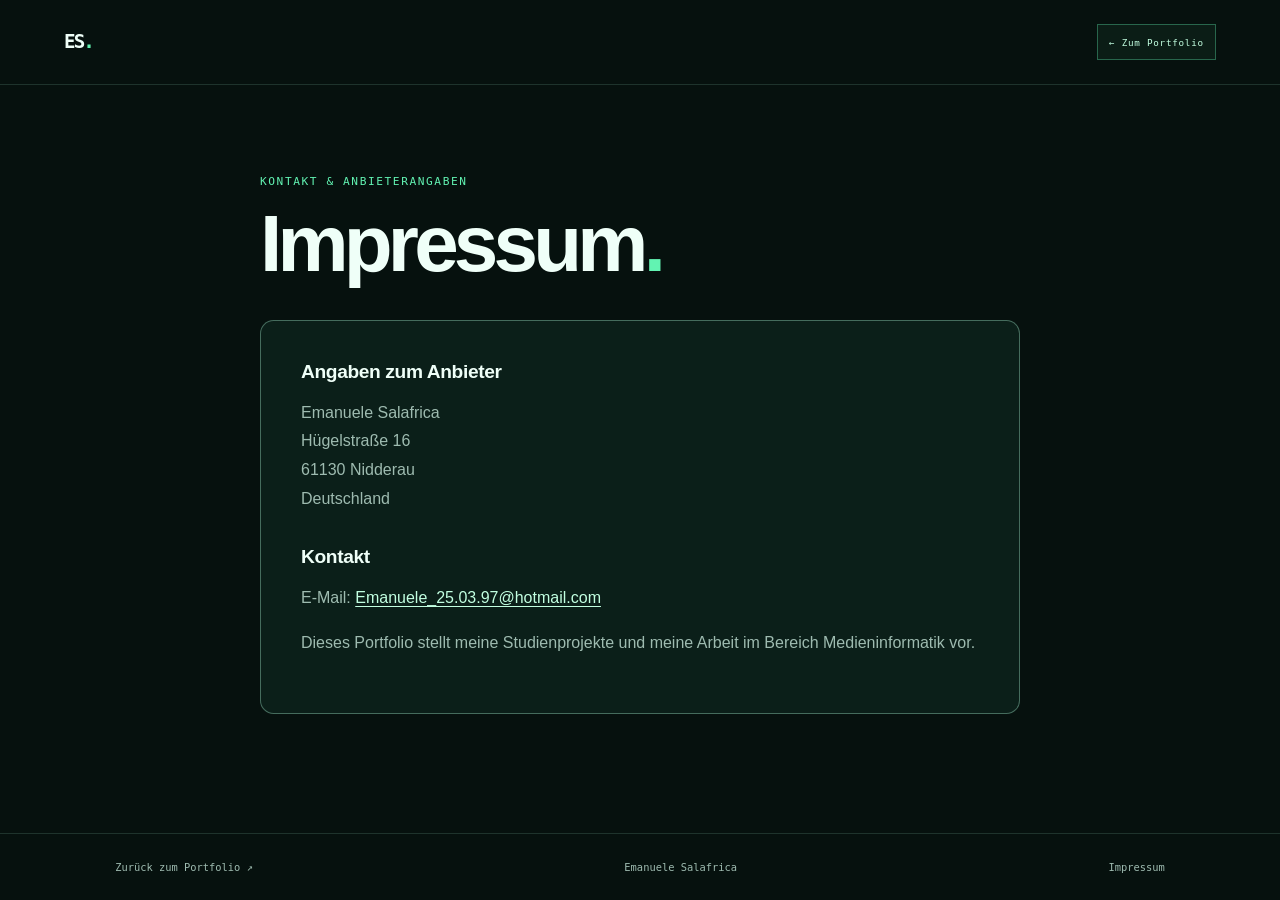
<file: impressum.html>
<!doctype html>
<html lang="de">
  <head>
    <meta charset="UTF-8" />
    <meta name="viewport" content="width=device-width, initial-scale=1.0" />
    <meta name="description" content="Impressum und Kontakt zum Portfolio von Emanuele Salafrica." />
    <meta name="theme-color" content="#06110e" />
    <title>Impressum — Emanuele Salafrica</title>
    <!-- Gemeinsame Gestaltung, ohne Animationsskripte oder externe Schriftanfragen. -->
    <link rel="stylesheet" href="styles.css?v=structured-33" />
    <link rel="stylesheet" href="legal.css" />
  </head>
  <body class="legal-page">
    <a class="skip-link" href="#content">Zum Inhalt springen</a>
    <header class="legal-header">
      <a class="wordmark" href="index.html" aria-label="Zum Portfolio">ES<span>.</span></a>
      <a class="project-icon-link" href="index.html">← Zum Portfolio</a>
    </header>
    <main class="legal-content" id="content">
      <p class="eyebrow">Kontakt &amp; Anbieterangaben</p>
      <h1>Impressum<span>.</span></h1>
      <!-- Öffentliche Anschrift vom Inhaber am 05.11.2026 angegeben.
           Bei einem Umzug hier aktualisieren; keine erfundenen Register-/Steuerdaten. -->
      <section class="legal-card" aria-labelledby="provider-title">
        <h2 id="provider-title">Angaben zum Anbieter</h2>
        <address>
          Emanuele Salafrica<br />
          Hügelstraße 16<br />
          61130 Nidderau<br />
          Deutschland
        </address>
        <h2>Kontakt</h2>
        <p>E-Mail: <a href="mailto:Emanuele_25.03.97@hotmail.com">Emanuele_25.03.97@hotmail.com</a></p>
        <p>Dieses Portfolio stellt meine Studienprojekte und meine Arbeit im Bereich Medieninformatik vor.</p>
      </section>
    </main>
    <footer class="site-footer">
      <a href="index.html">Zurück zum Portfolio ↗</a>
      <p>Emanuele Salafrica</p>
      <a href="impressum.html" aria-current="page">Impressum</a>
    </footer>
  </body>
</html>
</file>
<file: styles.css>
/*
 * PORTFOLIO-STYLES
 * Farben/Schriften: :root. Animationen: @keyframes. Mobil: @media.
 * Die vorhandene Regelreihenfolge bleibt erhalten, damit das Layout gleich bleibt.
 * Spätere Komponentenregeln präzisieren die Basisregeln (CSS-Kaskade).
 * Suchbegriffe und Erklärung aller Bereiche: CODE-UEBERSICHT.md.
 */
/* 01 — Designvariablen: diese Werte wirken auf die gesamte Website. */
:root {
  --ink: #06110e;
  --ink-soft: #0a1915;
  --panel: rgba(14, 38, 31, .72);
  --line: rgba(178, 255, 222, .14);
  --line-strong: rgba(178, 255, 222, .34);
  --text: #effff8;
  --muted: #9ebbb0;
  --mint: #62f3b2;
  --mint-bright: #c2ffe1;
  --accent: #8ae5ff;
  --display: "Manrope", sans-serif;
  --mono: "DM Mono", monospace;
}

*, *::before, *::after {
  box-sizing: border-box;
}

html {
  scroll-behavior: smooth;
  background: var(--ink);
}

body {
  margin: 0;
  color: var(--text);
  background: var(--ink);
  font-family: var(--display);
  overflow-x: hidden;
}

a {
  color: inherit;
  text-decoration: none;
}

.skip-link {
  position: fixed;
  z-index: 100;
  left: 1rem;
  top: -6rem;
  padding: .75rem 1rem;
  background: var(--mint);
  color: var(--ink);
  border-radius: 0 0 .6rem .6rem;
  font-weight: 800;
}

.skip-link:focus {
  top: 0;
}

#constellation {
  position: fixed;
  inset: 0;
  width: 100%;
  height: 100%;
  z-index: 0;
  opacity: .8;
  pointer-events: none;
}

body::before {
  content: "";
  position: fixed;
  inset: 0;
  z-index: -1;
  pointer-events: none;
  background-image: linear-gradient(rgba(145,255,210,.045) 1px, transparent 1px), linear-gradient(90deg, rgba(145,255,210,.045) 1px, transparent 1px);
  background-size: 64px 64px;
  mask-image: linear-gradient(to bottom, black 0%, rgba(0,0,0,.6) 52%, transparent 98%);
}

/* 02 — Kopfzeile und Navigation; .scrolled kommt aus navigation.js. */
.site-header {
  position: fixed;
  z-index: 10;
  top: 0;
  left: 0;
  right: 0;
  height: 76px;
  display: grid;
  grid-template-columns: minmax(0, 1fr) auto minmax(0, 1fr);
  column-gap: 1rem;
  align-items: center;
  padding: 0 clamp(1.2rem, 4vw, 4.5rem);
  border-bottom: 1px solid transparent;
  transition: background .25s, border-color .25s, backdrop-filter .25s;
}

.site-header.scrolled {
  background: rgba(6,17,14,.72);
  border-color: var(--line);
  backdrop-filter: blur(15px);
}

.wordmark {
  justify-self: start;
  font: 700 1.2rem/1 var(--mono);
  letter-spacing: -.1em;
}

.wordmark span, h1 span {
  color: var(--mint);
}

nav {
  display: flex;
  gap: clamp(1rem, 3vw, 3rem);
}

.nav-link, .header-contact {
  color: var(--muted);
  font: 500 .74rem var(--mono);
  text-transform: uppercase;
  letter-spacing: .07em;
  white-space: nowrap;
  transition: color .2s;
}

.nav-link:hover, .nav-link.active, .header-contact:hover {
  color: var(--mint-bright);
}

.header-contact {
  justify-self: end;
}

.header-contact span {
  color: var(--mint);
  font-size: 1rem;
}

.section {
  position: relative;
  z-index: 1;
  padding-left: clamp(1.2rem, 9vw, 10rem);
  padding-right: clamp(1.2rem, 9vw, 10rem);
}

.hero {
  min-height: 100svh;
  display: flex;
  flex-direction: column;
  align-items: center;
  justify-content: center;
  container-type: inline-size;
  text-align: center;
  padding-top: max(7rem, 14svh);
  padding-bottom: 5.5rem;
}

.hero-glow {
  position: absolute;
  width: min(62vw, 850px);
  aspect-ratio: 1;
  border-radius: 50%;
  background: radial-gradient(circle, rgba(71,244,174,.18), rgba(34,95,77,.09) 33%, transparent 67%);
  filter: blur(8px);
  animation: breathe 7s ease-in-out infinite;
}

.availability {
  position: relative;
  display: inline-flex;
  flex-wrap: wrap;
  align-items: center;
  justify-content: center;
  max-width: 100%;
  gap: .35rem .55rem;
  margin-bottom: 1.35rem;
  padding: .45rem .7rem;
  color: #d7fff0;
  background: rgba(8,35,27,.54);
  border: 1px solid rgba(98,243,178,.24);
  border-radius: 999px;
  font: 500 .67rem var(--mono);
  letter-spacing: .04em;
  text-transform: uppercase;
}

.availability span {
  width: .48rem;
  height: .48rem;
  border-radius: 50%;
  background: var(--mint);
  box-shadow: 0 0 14px var(--mint);
  animation: pulse 1.8s infinite;
}

.eyebrow, .section-label {
  position: relative;
  margin: 0;
  color: var(--mint);
  font: 500 .7rem var(--mono);
  letter-spacing: .14em;
  text-transform: uppercase;
}

.hero h1 {
  position: relative;
  inline-size: fit-content;
  max-inline-size: 100%;
  margin: .5rem auto .9rem;
  padding: 0 .1em .04em .04em;
  font-size: clamp(2.75rem, 15cqi, 12rem);
  font-weight: 600;
  letter-spacing: -.07em;
  line-height: .94;
  overflow-wrap: anywhere;
  text-wrap: balance;
  color: transparent;
  background: linear-gradient(135deg, #f0fff9 10%, #8ee8c0 42%, #5f8f80 80%);
  background-clip: text;
  -webkit-background-clip: text;
  text-shadow: 0 0 70px rgba(98,243,178,.13);
}

.hero-role {
  position: relative;
  width: min(100%, 750px);
  margin: 0;
  color: var(--mint-bright);
  font: 500 clamp(.65rem, 1.1cqi, .88rem) var(--mono);
  letter-spacing: .08em;
  line-height: 1.7;
  overflow-wrap: anywhere;
  text-wrap: balance;
}

.hero-role span {
  display: inline-block;
  margin: 0 .25em;
  color: var(--mint);
}

.hero-intro {
  position: relative;
  max-width: 530px;
  margin: 1.7rem auto 0;
  color: var(--muted);
  font-size: clamp(.94rem, 1.2vw, 1rem);
  line-height: 1.7;
  text-wrap: pretty;
}

.hero-actions {
  position: relative;
  display: flex;
  flex-wrap: wrap;
  justify-content: center;
  gap: .75rem;
  margin-top: 2rem;
}

.button {
  display: inline-flex;
  align-items: center;
  gap: .85rem;
  min-height: 48px;
  padding: 0 1.1rem;
  border-radius: .45rem;
  font: 500 .76rem var(--mono);
  text-transform: uppercase;
  letter-spacing: .04em;
  transition: transform .2s, background .2s, border-color .2s;
}

.button:hover {
  transform: translateY(-3px);
}

.button-primary {
  color: var(--ink);
  background: var(--mint);
  box-shadow: 0 10px 28px rgba(98,243,178,.18);
}

.button-primary:hover {
  background: var(--mint-bright);
}

.button-ghost {
  border: 1px solid var(--line-strong);
  color: var(--text);
  background: rgba(10,25,21,.3);
}

.button-ghost:hover {
  border-color: var(--mint);
}

.scroll-hint {
  position: absolute;
  bottom: 2rem;
  color: var(--muted);
  font: .62rem var(--mono);
  letter-spacing: .16em;
}

.scroll-hint span {
  display: block;
  margin-top: .55rem;
  color: var(--mint);
  font-size: 1rem;
  animation: bob 1.5s ease-in-out infinite;
}

.ticker {
  position: relative;
  z-index: 1;
  overflow: hidden;
  padding: .9rem 0;
  border-top: 1px solid var(--line);
  border-bottom: 1px solid var(--line);
  background: rgba(8,28,22,.55);
  transform: rotate(-1.2deg) scale(1.02);
}

.ticker-track {
  display: flex;
  align-items: center;
  width: max-content;
  gap: 1.8rem;
  color: var(--mint-bright);
  font: 500 .75rem var(--mono);
  letter-spacing: .09em;
  white-space: nowrap;
  animation: marquee 30s linear infinite;
}

.ticker i {
  color: var(--mint);
  font-style: normal;
}

.about, .stack, .projects {
  padding-top: clamp(6rem, 11vw, 11rem);
  padding-bottom: clamp(6rem, 11vw, 11rem);
}

.section-label {
  margin-bottom: 3rem;
}

.about-grid {
  display: grid;
  grid-template-columns: minmax(0, .9fr) minmax(0, 1.05fr);
  gap: clamp(2.5rem, 9vw, 11rem);
}

.about h2, .stack h2, .projects h2, .contact-section h2 {
  margin: .8rem 0 0;
  font-size: clamp(2.8rem, 6.3vw, 6.4rem);
  line-height: 1.04;
  letter-spacing: -.065em;
  overflow-wrap: anywhere;
  text-wrap: balance;
}

.about h2 em, .stack h2 em, .projects h2 em, .contact-section h2 em {
  font-weight: 400;
  color: var(--mint);
}

.about-copy {
  padding-top: .9rem;
  color: var(--muted);
  font-size: clamp(1rem, 1.3vw, 1.17rem);
  line-height: 1.8;
}

.about-copy p {
  margin: 0 0 1.2rem;
}

.about-copy strong {
  color: var(--mint-bright);
}

.facts {
  display: grid;
  grid-template-columns: repeat(3, minmax(0, 1fr));
  gap: 1rem;
  margin: 2.7rem 0 0;
  padding-top: 1.45rem;
  border-top: 1px solid var(--line);
}

.facts div {
  display: grid;
  gap: .5rem;
}

.facts dt {
  color: var(--mint);
  font: .62rem var(--mono);
  letter-spacing: .1em;
}

.facts dd {
  margin: 0;
  color: var(--text);
  font-size: .82rem;
  line-height: 1.55;
  overflow-wrap: anywhere;
}

.journey {
  margin-top: clamp(4rem, 8vw, 8rem);
}

.journey-heading {
  display: flex;
  align-items: baseline;
  justify-content: space-between;
  gap: 1.5rem;
  padding-bottom: 1.05rem;
  border-bottom: 1px solid var(--line-strong);
}

.journey-heading .eyebrow {
  color: var(--mint-bright);
}

.journey-heading > p:last-child {
  max-width: 350px;
  margin: 0;
  color: var(--muted);
  font-size: .78rem;
  line-height: 1.55;
  text-align: right;
}

.journey-list {
  position: relative;
  display: grid;
  gap: 0;
  margin: 0;
  padding: 0;
  list-style: none;
}

.journey-list::before {
  content: "";
  position: absolute;
  top: 0;
  bottom: 0;
  left: 1.1rem;
  width: 1px;
  background: linear-gradient(var(--mint), var(--line));
}

.journey-item {
  position: relative;
  display: grid;
  grid-template-columns: 2.3rem minmax(0, 1fr);
  gap: clamp(1.2rem, 4vw, 3rem);
  padding: clamp(1.8rem, 4vw, 3.2rem) 0;
  border-bottom: 1px solid var(--line);
}

.journey-step {
  position: relative;
  z-index: 1;
  display: grid;
  place-items: center;
  width: 2.2rem;
  height: 2.2rem;
  color: var(--ink);
  background: var(--mint);
  border-radius: 50%;
  box-shadow: 0 0 0 6px var(--ink);
  font: 500 .62rem var(--mono);
}

.journey-item article {
  display: grid;
  grid-template-columns: minmax(0, .75fr) minmax(0, 1.15fr);
  gap: 1.5rem;
  align-items: start;
}

.journey-type, .project-meta {
  margin: 0;
  color: var(--mint);
  font: .61rem var(--mono);
  letter-spacing: .1em;
}

.journey-item h3 {
  grid-column: 1;
  margin: .65rem 0 0;
  font-size: clamp(1.45rem, 2.9vw, 2.5rem);
  line-height: 1;
  letter-spacing: -.06em;
}

.journey-item article > p:last-child {
  grid-column: 2;
  grid-row: 1 / span 2;
  max-width: 480px;
  margin: 0;
  padding-top: .1rem;
  color: var(--muted);
  font-size: .92rem;
  line-height: 1.7;
}

.journey-current .journey-step {
  color: var(--mint-bright);
  background: var(--ink);
  border: 1px solid var(--mint);
  box-shadow: 0 0 0 6px var(--ink), 0 0 28px rgba(98,243,178,.34);
}

.journey-current article {
  padding: 1.15rem 1.3rem;
  margin: -1.15rem -1.3rem;
  border: 1px solid var(--line);
  background: linear-gradient(120deg, rgba(21,66,49,.58), rgba(10,26,22,.4));
}

.stack {
  background: linear-gradient(180deg, transparent, rgba(16,49,38,.35), transparent);
}

.stack-heading, .projects-heading {
  display: flex;
  justify-content: space-between;
  align-items: flex-end;
  gap: 2rem;
}

.stack-heading > p, .projects-heading > p {
  max-width: 380px;
  color: var(--muted);
  line-height: 1.7;
}

.stack-list {
  margin-top: 4.5rem;
  border-top: 1px solid var(--line);
}

.stack-item {
  display: grid;
  grid-template-columns: 80px minmax(180px, 1fr) minmax(170px, .8fr) 36px;
  align-items: center;
  min-height: 102px;
  gap: 1rem;
  border-bottom: 1px solid var(--line);
  transition: padding .2s, background .2s;
}

.stack-item:hover {
  padding: 0 1.1rem;
  background: rgba(98,243,178,.055);
}

.stack-number {
  color: var(--mint);
  font: .7rem var(--mono);
}

.stack-item h3 {
  margin: 0;
  font-size: clamp(1.15rem, 2vw, 1.65rem);
  letter-spacing: -.05em;
}

.stack-item p {
  margin: 0;
  color: var(--muted);
  font-size: .84rem;
}

.stack-arrow {
  justify-self: end;
  color: var(--mint);
  font-size: 1.4rem;
}

.projects-heading > p {
  margin: 0 0 .35rem;
}

.project-grid {
  display: grid;
  grid-template-columns: repeat(2, 1fr);
  gap: 1px;
  margin-top: 4.5rem;
  border: 1px solid var(--line);
  background: var(--line);
}

.project-card {
  min-height: 445px;
  padding: 1.2rem;
  background: #0a1a16;
}

.project-card-large {
  grid-row: span 2;
}

.project-visual {
  position: relative;
  height: 230px;
  overflow: hidden;
  margin-bottom: 1.35rem;
  border: 1px solid rgba(178,255,222,.09);
  background: radial-gradient(circle at 50% 35%, #234e3d 0, #0d201a 37%, #07130f 80%);
}

.shooter-visual {
  background-image: linear-gradient(125deg, transparent 45%, rgba(98,243,178,.12) 46%, transparent 47%), radial-gradient(circle at 50% 50%, rgba(98,243,178,.24), transparent 24%), linear-gradient(rgba(178,255,222,.06) 1px, transparent 1px), linear-gradient(90deg, rgba(178,255,222,.06) 1px, transparent 1px);
  background-size: auto, auto, 28px 28px, 28px 28px;
}

.crosshair {
  position: absolute;
  top: 50%;
  left: 50%;
  width: 72px;
  height: 72px;
  border: 1px solid rgba(194,255,225,.7);
  border-radius: 50%;
  transform: translate(-50%, -50%);
  box-shadow: 0 0 35px rgba(98,243,178,.42);
}

.crosshair::before, .crosshair::after {
  content: "";
  position: absolute;
  background: var(--mint-bright);
}

.crosshair::before {
  width: 1px;
  height: 100px;
  left: 50%;
  top: -14px;
}

.crosshair::after {
  height: 1px;
  width: 100px;
  top: 50%;
  left: -14px;
}

.shooter-orb {
  position: absolute;
  width: 32px;
  aspect-ratio: 1;
  border-radius: 50%;
  background: radial-gradient(circle at 35% 35%, #ecfff5, #62f3b2 13%, #246048 46%, #07130f 70%);
  box-shadow: 0 0 30px rgba(98,243,178,.55);
}

.orb-one {
  left: 18%;
  bottom: 23%;
}

.orb-two {
  right: 16%;
  top: 20%;
  width: 22px;
  opacity: .8;
}

.shooter-line {
  position: absolute;
  height: 1px;
  background: linear-gradient(90deg, transparent, var(--mint), transparent);
  transform-origin: left center;
}

.line-one {
  left: 20%;
  top: 50%;
  width: 40%;
  transform: rotate(-23deg);
}

.line-two {
  right: 15%;
  bottom: 34%;
  width: 28%;
  transform: rotate(44deg);
}

.placeholder-visual {
  display: grid;
  place-items: center;
  align-content: center;
  gap: .55rem;
  background: repeating-linear-gradient(45deg, rgba(98,243,178,.035) 0 1px, transparent 1px 13px), #0a1915;
}

.placeholder-visual span {
  color: rgba(98,243,178,.5);
  font: 2.2rem var(--mono);
}

.placeholder-visual small {
  color: var(--muted);
  font: .62rem var(--mono);
  letter-spacing: .15em;
}

.grid-placeholder {
  background-image: linear-gradient(rgba(98,243,178,.06) 1px, transparent 1px), linear-gradient(90deg, rgba(98,243,178,.06) 1px, transparent 1px);
  background-size: 24px 24px;
}

.project-card h3 {
  margin: .8rem 0 .6rem;
  font-size: clamp(1.35rem, 2.4vw, 2rem);
  letter-spacing: -.06em;
}

.project-card p {
  max-width: 510px;
  min-height: 3.7em;
  margin: 0;
  color: var(--muted);
  font-size: .87rem;
  line-height: 1.65;
}

.project-tags {
  display: flex;
  flex-wrap: wrap;
  gap: .45rem;
  margin-top: 1rem;
}

.project-tags span {
  padding: .3rem .45rem;
  border: 1px solid var(--line);
  color: var(--mint-bright);
  font: .6rem var(--mono);
}

.contact-section {
  padding-bottom: clamp(6rem, 10vw, 10rem);
}

.contact-panel {
  position: relative;
  overflow: hidden;
  padding: clamp(2rem, 6vw, 6rem);
  border: 1px solid var(--line-strong);
  background: radial-gradient(circle at 82% 10%, rgba(98,243,178,.18), transparent 31%), linear-gradient(135deg, #102b22, #081510 62%);
}

.contact-panel::after {
  content: "";
  position: absolute;
  inset: 0;
  pointer-events: none;
  background-image: linear-gradient(rgba(178,255,222,.06) 1px, transparent 1px), linear-gradient(90deg, rgba(178,255,222,.06) 1px, transparent 1px);
  background-size: 42px 42px;
  mask-image: linear-gradient(110deg, black, transparent 67%);
}

.contact-panel > * {
  position: relative;
  z-index: 1;
}

.contact-panel h2 {
  max-width: 720px;
}

.contact-panel p {
  max-width: 500px;
  margin: 1.6rem 0;
  color: var(--muted);
  line-height: 1.7;
}

.contact-panel .availability {
  margin: 0;
}

.contact-actions {
  display: flex;
  flex-wrap: wrap;
  align-items: center;
  gap: 1rem 1.5rem;
}

.contact-mail {
  display: grid;
  gap: .25rem;
  max-width: 100%;
  padding: .45rem 0;
  color: var(--mint-bright);
  font: 500 clamp(.7rem, 1.4vw, .86rem) var(--mono);
  overflow-wrap: anywhere;
}

.contact-mail span {
  color: var(--mint);
  font-size: .59rem;
  letter-spacing: .12em;
}

.site-footer {
  position: relative;
  z-index: 1;
  display: flex;
  justify-content: space-between;
  align-items: center;
  gap: 1rem;
  padding: 1.7rem clamp(1.2rem, 9vw, 10rem);
  border-top: 1px solid var(--line);
  color: var(--muted);
  font: .65rem var(--mono);
}

.site-footer p {
  margin: 0;
}

.site-footer > div {
  display: flex;
  gap: 1.2rem;
}

.site-footer a:hover {
  color: var(--mint);
}

.soon {
  color: #668b7c;
}

@keyframes breathe {
  50% {
    transform: scale(1.1);
    opacity: .75;
  }
}

@keyframes pulse {
  50% {
    transform: scale(.65);
    opacity: .5;
  }
}

@keyframes bob {
  50% {
    transform: translateY(5px);
  }
}

@keyframes marquee {
  to {
    transform: translateX(-50%);
  }
}

@media (max-width: 1050px) {
  .site-header {
    height: 68px;
    grid-template-columns: minmax(0, 1fr) auto;
  }
  .site-header nav {
    display: none;
  }
  .section {
    padding-left: clamp(1.5rem, 6vw, 4rem);
    padding-right: clamp(1.5rem, 6vw, 4rem);
  }
  .stack-item {
    grid-template-columns: 56px minmax(150px, 1fr) minmax(135px, .75fr) 28px;
  }
}

@media (max-width: 760px) {
  .site-header {
    height: 62px;
    padding: 0 1.25rem;
  }
  .header-contact {
    font-size: .64rem;
  }
  .section {
    padding-left: 1.25rem;
    padding-right: 1.25rem;
  }
  .hero {
    min-height: 100svh;
    padding-top: 6.5rem;
    padding-bottom: 3rem;
  }
  .hero h1 {
    letter-spacing: -.055em;
  }
  .availability {
    justify-content: center;
    text-align: center;
    line-height: 1.5;
  }
  .hero-role {
    max-width: 31rem;
    letter-spacing: .055em;
    line-height: 1.9;
  }
  .hero-role span {
    margin: 0 .1em;
  }
  .about-grid, .stack-heading, .projects-heading {
    display: block;
  }
  .about-copy {
    margin-top: 2rem;
  }
  .facts {
    grid-template-columns: 1fr;
    gap: 1.2rem;
  }
  .journey-heading {
    display: block;
  }
  .journey-heading > p:last-child {
    margin-top: .8rem;
    text-align: left;
  }
  .journey-item article {
    display: block;
  }
  .journey-item h3 {
    margin: .65rem 0 .9rem;
  }
  .journey-item article > p:last-child {
    padding: 0;
    font-size: .86rem;
  }
  .journey-current article {
    padding: 1rem;
    margin: -1rem;
  }
  .project-grid {
    grid-template-columns: 1fr;
  }
  .project-card-large {
    grid-row: auto;
  }
  .stack-heading > p, .projects-heading > p {
    margin-top: 1.6rem;
  }
  .stack-item {
    grid-template-columns: 38px minmax(0, 1fr) 25px;
    padding: 1.15rem 0;
  }
  .stack-item p {
    grid-column: 2 / 4;
  }
  .stack-item:hover {
    padding-left: .5rem;
    padding-right: .5rem;
  }
  .project-visual {
    height: 205px;
  }
  .site-footer {
    flex-wrap: wrap;
  }
  .site-footer p {
    order: 3;
    width: 100%;
  }
}

@media (max-width: 420px) {
  .wordmark {
    font-size: 1.05rem;
  }
  .header-contact {
    font-size: .58rem;
    letter-spacing: .03em;
  }
  .hero-actions {
    width: 100%;
  }
  .button {
    justify-content: center;
    flex: 1 1 100%;
  }
  .project-card {
    padding: 1rem;
  }
  .contact-mail {
    font-size: .68rem;
  }
}

@media (max-height: 800px) {
  .hero {
    min-height: 650px;
    padding-top: 6.5rem;
    padding-bottom: 3rem;
  }
  .scroll-hint {
    display: none;
  }
}

@media (prefers-reduced-motion: reduce) {
  *, *::before, *::after {
    scroll-behavior: auto !important;
    animation-duration: .01ms !important;
    animation-iteration-count: 1 !important;
    transition-duration: .01ms !important;
  }
}

/* Persönliches Profil mit Ausbildungs-Roadmap */
.profile-roadmap {
  display: grid;
  grid-template-columns: minmax(0, 1.15fr) minmax(320px, .85fr);
  gap: clamp(3rem, 8vw, 9rem);
  align-items: start;
}

.profile-card {
  max-width: 720px;
}

.profile-card h2 {
  margin: .8rem 0 1.8rem;
}

.profile-intro {
  max-width: 610px;
  margin: 0;
  color: var(--muted);
  font-size: clamp(1rem, 1.3vw, 1.16rem);
  line-height: 1.8;
}

.profile-facts {
  display: grid;
  grid-template-columns: repeat(2, minmax(0, 1fr));
  gap: 1px;
  margin-top: 2.5rem;
  border: 1px solid var(--line);
  background: var(--line);
}

.profile-facts div {
  min-height: 104px;
  padding: 1rem;
  background: rgba(10, 26, 22, .82);
}

.profile-facts div:last-child {
  grid-column: 1 / -1;
}

.profile-facts span {
  display: block;
  margin-bottom: .55rem;
  color: var(--mint);
  font: .6rem var(--mono);
  letter-spacing: .11em;
}

.profile-facts strong, .profile-facts a {
  color: var(--text);
  font-size: .9rem;
  font-weight: 600;
  line-height: 1.5;
  overflow-wrap: anywhere;
}

.profile-facts a:hover {
  color: var(--mint);
}

.strengths {
  margin-top: 3.3rem;
}

.strengths > p {
  margin-bottom: 1.2rem;
}

.strengths ul {
  display: grid;
  gap: .8rem;
  margin: 0;
  padding: 0;
  list-style: none;
}

.strengths li {
  display: grid;
  grid-template-columns: minmax(145px, .55fr) minmax(0, 1fr);
  gap: 1rem;
  padding: .9rem 0;
  border-top: 1px solid var(--line);
}

.strengths li:last-child {
  border-bottom: 1px solid var(--line);
}

.strengths strong {
  color: var(--mint-bright);
  font-size: .88rem;
}

.strengths span {
  color: var(--muted);
  font-size: .83rem;
  line-height: 1.6;
}

.roadmap {
  position: sticky;
  top: 7rem;
  padding: clamp(1.2rem, 2.5vw, 2rem);
  border: 1px solid var(--line-strong);
  background: radial-gradient(circle at 90% 10%, rgba(98,243,178,.16), transparent 29%), linear-gradient(145deg, rgba(17,48,37,.82), rgba(8,21,16,.86));
}

.roadmap::before {
  content: "";
  position: absolute;
  inset: 0;
  pointer-events: none;
  opacity: .48;
  background-image: linear-gradient(rgba(178,255,222,.055) 1px, transparent 1px), linear-gradient(90deg, rgba(178,255,222,.055) 1px, transparent 1px);
  background-size: 28px 28px;
  mask-image: linear-gradient(135deg, black, transparent 72%);
}

.roadmap-heading, .roadmap-list {
  position: relative;
  z-index: 1;
}

.roadmap-heading {
  display: flex;
  align-items: baseline;
  justify-content: space-between;
  gap: 1rem;
  padding-bottom: 1rem;
  border-bottom: 1px solid var(--line);
}

.roadmap-heading > p:last-child {
  margin: 0;
  color: var(--muted);
  font-size: .72rem;
}

.roadmap-list {
  position: relative;
  display: grid;
  gap: 0;
  margin: 1.5rem 0 0;
  padding: 0;
  list-style: none;
}

.roadmap-list::before {
  content: "";
  position: absolute;
  top: 1.1rem;
  bottom: 1.1rem;
  left: .55rem;
  width: 1px;
  background: linear-gradient(var(--mint), rgba(98,243,178,.08));
}

.road-stop {
  position: relative;
  padding: 0 0 2.1rem 2rem;
}

.road-stop:last-child {
  padding-bottom: .25rem;
}

.road-dot {
  position: absolute;
  z-index: 1;
  top: .2rem;
  left: 0;
  width: 1.1rem;
  height: 1.1rem;
  border: 3px solid #10281f;
  border-radius: 50%;
  background: var(--mint);
  box-shadow: 0 0 0 1px rgba(98,243,178,.65);
}

.road-year {
  margin: 0 0 .4rem;
  color: var(--mint);
  font: .62rem var(--mono);
  letter-spacing: .1em;
}

.road-stop h3 {
  margin: 0;
  font-size: clamp(1.05rem, 1.8vw, 1.35rem);
  letter-spacing: -.04em;
}

.road-stop > p:last-child {
  margin: .4rem 0 0;
  color: var(--muted);
  font-size: .8rem;
  line-height: 1.55;
}

.road-stop-highlight .road-dot {
  background: var(--accent);
  box-shadow: 0 0 18px rgba(138,229,255,.55);
}

.road-stop-current .road-dot {
  width: 1.25rem;
  height: 1.25rem;
  top: .1rem;
  left: -.07rem;
  background: var(--ink);
  border-color: var(--mint);
  box-shadow: 0 0 0 5px rgba(98,243,178,.1), 0 0 21px rgba(98,243,178,.55);
}

.road-stop-current h3 {
  color: var(--mint-bright);
}

@media (max-width: 1000px) {
  .profile-roadmap {
    grid-template-columns: 1fr;
  }
  .roadmap {
    position: relative;
    top: auto;
    max-width: 720px;
  }
  .profile-card {
    max-width: none;
  }
}

@media (max-width: 620px) {
  .profile-facts {
    grid-template-columns: 1fr;
  }
  .profile-facts div:last-child {
    grid-column: auto;
  }
  .strengths li {
    grid-template-columns: 1fr;
    gap: .3rem;
  }
  .roadmap {
    padding: 1.15rem;
  }
  .roadmap-heading {
    display: block;
  }
  .roadmap-heading > p:last-child {
    margin-top: .45rem;
  }
}

/* Profilkarte, Werkzeug-Marken und grundlegende Core-Unit-Gestaltung.
   Die endgültige Anordnung wird in den folgenden Komponentenregeln präzisiert. */
.ticker {
  transform: none;
  margin: 0;
  background: rgba(8, 28, 22, .84);
}

.ticker-track {
  width: min(100%, 1080px);
  min-height: 68px;
  margin: 0 auto;
  padding: .7rem 1.25rem;
  justify-content: center;
  flex-wrap: wrap;
  gap: .55rem clamp(.85rem, 2.8vw, 2.1rem);
  animation: none;
}

.tool-brand {
  display: inline-flex;
  align-items: center;
  gap: .48rem;
  color: var(--muted);
  font: 500 .68rem var(--mono);
  letter-spacing: .07em;
  text-transform: uppercase;
}

.tool-brand img {
  width: 18px;
  height: 18px;
  object-fit: contain;
  opacity: .9;
  filter: drop-shadow(0 0 10px rgba(98,243,178,.16));
}

.profile-roadmap {
  grid-template-columns: minmax(0, 1.05fr) minmax(300px, .95fr);
  align-items: stretch;
}

.profile-card {
  position: relative;
  max-width: none;
  min-height: 500px;
  padding: clamp(1.3rem, 3vw, 2.3rem);
  border: 1px solid var(--line-strong);
  background: radial-gradient(circle at 10% 5%, rgba(98,243,178,.16), transparent 31%), linear-gradient(145deg, rgba(14,38,31,.88), rgba(7,18,14,.9));
  overflow: hidden;
}

.profile-card::before {
  content: "";
  position: absolute;
  inset: 0;
  pointer-events: none;
  opacity: .35;
  background-image: linear-gradient(rgba(178,255,222,.055) 1px, transparent 1px), linear-gradient(90deg, rgba(178,255,222,.055) 1px, transparent 1px);
  background-size: 30px 30px;
  mask-image: linear-gradient(135deg, black, transparent 70%);
}

.es-trigger {
  position: relative;
  z-index: 1;
  display: flex;
  width: 100%;
  min-height: 430px;
  align-items: center;
  justify-content: space-between;
  gap: 2rem;
  padding: 0;
  color: var(--text);
  border: 0;
  background: transparent;
  cursor: pointer;
  text-align: left;
}

.es-trigger-mark {
  display: grid;
  place-items: center;
  width: clamp(9rem, 22vw, 16rem);
  aspect-ratio: 1;
  border: 1px solid rgba(98,243,178,.42);
  border-radius: 50%;
  color: var(--mint-bright);
  background: radial-gradient(circle at 35% 30%, rgba(98,243,178,.28), rgba(11,34,26,.4) 48%, transparent 70%);
  box-shadow: 0 0 0 14px rgba(98,243,178,.035), 0 0 90px rgba(98,243,178,.15);
  font: 700 clamp(3.5rem, 9vw, 7rem)/1 var(--mono);
  letter-spacing: -.13em;
  transition: transform .45s cubic-bezier(.2,.8,.2,1), box-shadow .45s;
}

.es-trigger-mark span {
  color: var(--mint);
}

.es-trigger-copy {
  display: grid;
  gap: .65rem;
  min-width: 0;
}

.es-trigger-copy > span {
  color: var(--mint);
  font: .66rem var(--mono);
  letter-spacing: .14em;
}

.es-trigger-copy strong {
  font-size: clamp(1.55rem, 3.1vw, 2.9rem);
  line-height: 1;
  letter-spacing: -.06em;
}

.es-trigger-copy i {
  display: inline-block;
  color: var(--mint);
  font-style: normal;
  transition: transform .3s;
}

.es-trigger:hover .es-trigger-mark, .es-trigger:focus-visible .es-trigger-mark {
  transform: scale(1.06) rotate(-4deg);
  box-shadow: 0 0 0 18px rgba(98,243,178,.045), 0 0 110px rgba(98,243,178,.25);
}

.es-trigger:hover i, .es-trigger:focus-visible i {
  transform: translate(4px, 4px);
}

.profile-dossier {
  position: relative;
  z-index: 1;
  transition: opacity .45s ease, transform .45s ease, max-height .65s cubic-bezier(.2,.8,.2,1), margin .45s;
}

.profile-dossier h2 {
  margin-top: .8rem;
}

.profile-copy {
  max-width: 640px;
  margin: 1.45rem 0 0;
  color: var(--muted);
  line-height: 1.78;
}

.profile-copy strong {
  color: var(--mint-bright);
}

.js .profile-card:not(.is-open) .profile-dossier {
  max-height: 0;
  margin: 0;
  opacity: 0;
  overflow: hidden;
  transform: translateY(20px);
  pointer-events: none;
}

.js .profile-card.is-open .es-trigger {
  display: none;
}

.js .profile-card.is-open {
  min-height: 0;
}

.js .profile-card.is-open .profile-dossier {
  max-height: 1600px;
  opacity: 1;
  transform: translateY(0);
}

.profile-card.is-open .profile-facts {
  margin-top: 2.5rem;
}

.profile-card.is-open .strengths {
  margin-top: 2.7rem;
}

.roadmap {
  min-height: 100%;
  top: 6.5rem;
  display: flex;
  align-items: center;
}

.roadmap-list {
  width: 100%;
  margin: .3rem 0;
}

.roadmap-list::before {
  top: .5rem;
  bottom: .4rem;
}

.road-stop {
  padding-bottom: clamp(1.65rem, 3.3vw, 2.5rem);
}

.core-unit {
  margin-top: clamp(5rem, 11vw, 9rem);
  padding: clamp(1.25rem, 3vw, 2rem);
  border: 1px solid var(--line-strong);
  background: radial-gradient(circle at 50% 48%, rgba(98,243,178,.16), transparent 25%), linear-gradient(145deg, rgba(14,38,31,.76), rgba(5,16,12,.94));
  overflow: hidden;
}

.core-unit-heading {
  display: flex;
  align-items: end;
  justify-content: space-between;
  gap: 2rem;
}

.core-unit h3 {
  margin: .7rem 0 0;
  font-size: clamp(2rem, 4.5vw, 4rem);
  letter-spacing: -.07em;
  line-height: .98;
}

.core-unit h3 em {
  color: var(--mint);
  font-weight: 400;
}

.core-unit-heading > p {
  max-width: 360px;
  margin: 0;
  color: var(--muted);
  line-height: 1.7;
}

.tech-circuit {
  position: relative;
  max-width: 920px;
  height: clamp(360px, 48vw, 540px);
  margin: clamp(2.4rem, 6vw, 5rem) auto .5rem;
  isolation: isolate;
}

.tech-circuit::before {
  content: "";
  position: absolute;
  inset: 8% 7%;
  z-index: -2;
  opacity: .5;
  background-image: linear-gradient(rgba(178,255,222,.055) 1px, transparent 1px), linear-gradient(90deg, rgba(178,255,222,.055) 1px, transparent 1px);
  background-size: 22px 22px;
  mask-image: radial-gradient(ellipse at center, black 25%, transparent 72%);
}

.cpu-core {
  position: absolute;
  z-index: 2;
  top: 50%;
  left: 50%;
  display: grid;
  place-items: center;
  width: clamp(100px, 16vw, 150px);
  aspect-ratio: 1;
  transform: translate(-50%, -50%);
  border: 1px solid var(--mint);
  color: var(--mint-bright);
  background: linear-gradient(135deg, #153c2e, #07150f);
  box-shadow: 0 0 0 12px rgba(98,243,178,.05), 0 0 55px rgba(98,243,178,.26);
  font: 700 clamp(1.8rem, 4vw, 3rem)/.7 var(--mono);
}

.cpu-core::before, .cpu-core::after {
  content: "";
  position: absolute;
  inset: -10px;
  pointer-events: none;
  border: 1px solid rgba(98,243,178,.28);
}

.cpu-core::after {
  inset: -21px;
  border-color: rgba(98,243,178,.11);
}

.cpu-core small {
  margin-top: -.35rem;
  color: var(--mint);
  font: .54rem var(--mono);
  letter-spacing: .18em;
}

.circuit-lines {
  position: absolute;
  inset: 0;
  z-index: -1;
}

.circuit-lines i {
  position: absolute;
  top: 50%;
  left: 50%;
  width: 38%;
  height: 1px;
  transform-origin: left center;
  background: linear-gradient(90deg, var(--mint), rgba(98,243,178,.06));
}

.circuit-lines i::after {
  content: "";
  position: absolute;
  right: 0;
  top: -3px;
  width: 7px;
  height: 7px;
  border-radius: 50%;
  background: var(--mint);
  box-shadow: 0 0 12px var(--mint);
}

.circuit-lines i:nth-child(1) {
  transform: rotate(-145deg);
}

.circuit-lines i:nth-child(2) {
  transform: rotate(-35deg);
}

.circuit-lines i:nth-child(3) {
  transform: rotate(0deg);
}

.circuit-lines i:nth-child(4) {
  transform: rotate(35deg);
}

.circuit-lines i:nth-child(5) {
  transform: rotate(145deg);
}

.circuit-lines i:nth-child(6) {
  transform: rotate(180deg);
}

.tech-node {
  position: absolute;
  z-index: 1;
  display: grid;
  place-items: center;
  gap: .55rem;
  width: clamp(78px, 13vw, 112px);
  aspect-ratio: 1;
  padding: .5rem;
  border: 1px solid var(--line-strong);
  background: rgba(7,22,16,.9);
  color: var(--mint-bright);
  box-shadow: 0 12px 30px rgba(0,0,0,.18);
  font: .58rem var(--mono);
  letter-spacing: .04em;
  text-align: center;
  cursor: pointer;
  transition: transform .28s, border-color .28s, box-shadow .28s, background .28s;
}

.tech-node:hover, .tech-node:focus-visible, .tech-node.is-active {
  z-index: 3;
  transform: scale(1.08);
  border-color: var(--mint);
  background: rgba(16,53,39,.96);
  box-shadow: 0 0 28px rgba(98,243,178,.22);
}

.tech-node img {
  width: clamp(25px, 4vw, 38px);
  height: clamp(25px, 4vw, 38px);
  object-fit: contain;
}

.node-glyph {
  color: var(--mint);
  font: 700 clamp(1.1rem, 2vw, 1.6rem) var(--mono);
}

.tech-html {
  top: 2%;
  left: 14%;
}

.tech-css {
  top: 2%;
  right: 14%;
}

.tech-js {
  top: 39%;
  right: 1%;
}

.tech-canvas {
  bottom: 1%;
  right: 17%;
}

.tech-github {
  bottom: 1%;
  left: 17%;
}

.tech-type {
  top: 39%;
  left: 1%;
}

.tech-readout {
  min-height: 1.8em;
  max-width: 620px;
  margin: 1.2rem auto .2rem;
  color: var(--muted);
  font-size: .83rem;
  line-height: 1.6;
  text-align: center;
}

@media (max-width: 760px) {
  .ticker-track {
    justify-content: flex-start;
  }
  .tool-brand {
    font-size: .6rem;
  }
  .profile-roadmap {
    grid-template-columns: 1fr;
  }
  .profile-card {
    min-height: 370px;
  }
  .es-trigger {
    min-height: 330px;
  }
  .es-trigger-mark {
    width: 9rem;
  }
  .roadmap {
    min-height: 0;
  }
  .core-unit-heading {
    display: block;
  }
  .core-unit-heading > p {
    margin: 1.5rem 0 0;
  }
  .tech-circuit {
    margin-inline: -1rem;
  }
  .tech-html {
    left: 12%;
  }
  .tech-css {
    right: 12%;
  }
  .tech-js {
    right: 0;
  }
  .tech-type {
    left: 0;
  }
  .tech-canvas {
    right: 14%;
  }
  .tech-github {
    left: 14%;
  }
}

@media (max-width: 460px) {
  .es-trigger {
    align-items: flex-start;
    flex-direction: column;
    justify-content: center;
    gap: 1.4rem;
  }
  .es-trigger-mark {
    width: 8rem;
  }
  .profile-card {
    padding: 1.1rem;
  }
  .tech-circuit {
    height: 330px;
  }
  .tech-node {
    width: 69px;
    font-size: .49rem;
  }
  .tech-node img {
    width: 22px;
    height: 22px;
  }
  .cpu-core {
    width: 82px;
  }
  .circuit-lines i {
    width: 34%;
  }
}

/* Bewegte Tool-Lanes und scroll-aktive Bildungsroute */
.ticker {
  display: grid;
  gap: .65rem;
  padding: .75rem 0;
  transform: none;
}

.ticker-lane {
  width: 100%;
  overflow: hidden;
}

.ticker-track {
  display: flex;
  width: max-content;
  min-height: 0;
  margin: 0;
  padding: 0;
  flex-wrap: nowrap;
  justify-content: flex-start;
  gap: .6rem 1rem;
  animation: tool-drift-left 36s linear infinite;
}

.ticker-lane-right .ticker-track {
  animation-name: tool-drift-right;
  animation-duration: 42s;
}

.tool-brand {
  flex: 0 0 auto;
  padding: .55rem .78rem;
  border: 1px solid rgba(178,255,222,.16);
  border-radius: .55rem;
  background: rgba(12,31,24,.74);
  color: #d7eee4;
  box-shadow: inset 0 1px rgba(255,255,255,.025);
  font-size: .64rem;
}

.tool-brand img {
  width: 15px;
  height: 15px;
}

.ticker:hover .ticker-track {
  animation-play-state: paused;
}

@keyframes tool-drift-left {
  from {
    transform: translateX(0);
  }
  to {
    transform: translateX(-50%);
  }
}

@keyframes tool-drift-right {
  from {
    transform: translateX(-50%);
  }
  to {
    transform: translateX(0);
  }
}

.profile-roadmap {
  display: block;
  max-width: 880px;
  margin: 0 auto;
}

.profile-card {
  max-width: 880px;
}

.profile-close {
  display: inline-flex;
  align-items: center;
  gap: .6rem;
  margin-top: 2.5rem;
  padding: .7rem 0;
  border: 0;
  border-top: 1px solid var(--line);
  color: var(--muted);
  background: transparent;
  cursor: pointer;
  font: .65rem var(--mono);
  letter-spacing: .1em;
  text-transform: uppercase;
}

.profile-close:hover, .profile-close:focus-visible {
  color: var(--mint);
}

.profile-close span {
  color: var(--mint);
  font-size: 1rem;
}

.education-route {
  position: relative;
  max-width: 1050px;
  margin: clamp(6rem, 12vw, 12rem) auto 0;
  padding: .5rem 0;
}

.education-line {
  position: absolute;
  top: 0;
  bottom: 0;
  left: 50%;
  width: 1px;
  background: linear-gradient(transparent, rgba(98,243,178,.34) 7%, rgba(98,243,178,.34) 93%, transparent);
}

.education-entry {
  position: relative;
  display: grid;
  grid-template-columns: minmax(0, 1fr) minmax(0, 1fr);
  min-height: clamp(240px, 30vw, 350px);
  align-items: center;
}

.education-marker {
  position: absolute;
  z-index: 1;
  top: 50%;
  left: 50%;
  width: 15px;
  height: 15px;
  border: 3px solid var(--ink);
  border-radius: 50%;
  background: #5c66f5;
  box-shadow: 0 0 0 1px #6d7cff, 0 0 20px rgba(90,105,255,.34);
  transform: translate(-50%, -50%);
  transition: width .35s, height .35s, background .35s, box-shadow .35s;
}

.education-entry.is-active .education-marker {
  width: 24px;
  height: 24px;
  background: var(--ink);
  border-color: var(--mint);
  box-shadow: 0 0 0 4px rgba(98,243,178,.11), 0 0 29px rgba(98,243,178,.5);
}

.education-card {
  position: relative;
  width: min(100% - 3rem, 310px);
  padding: 1.3rem;
  border: 1px solid rgba(178,255,222,.15);
  border-radius: .85rem;
  background: linear-gradient(145deg, rgba(13,26,22,.92), rgba(7,14,12,.94));
  box-shadow: 0 16px 35px rgba(0,0,0,.18);
  transition: transform .35s, border-color .35s, box-shadow .35s;
}

.education-entry.is-active .education-card {
  border-color: rgba(98,243,178,.55);
  transform: translateY(-5px);
  box-shadow: 0 20px 42px rgba(0,0,0,.3), 0 0 30px rgba(98,243,178,.08);
}

.education-entry-left .education-card {
  grid-column: 1;
  justify-self: end;
  margin-right: 2.5rem;
}

.education-entry-right .education-card {
  grid-column: 2;
  justify-self: start;
  margin-left: 2.5rem;
}

.education-tag {
  display: inline-flex;
  margin: 0 0 1rem;
  padding: .38rem .6rem;
  border: 1px solid rgba(91,120,255,.36);
  border-radius: .36rem;
  color: #7ba8ff;
  background: rgba(43,67,145,.15);
  font: .58rem var(--mono);
  letter-spacing: .11em;
  text-transform: uppercase;
}

.education-year {
  margin: 0 0 .7rem;
  color: #859296;
  font: .72rem var(--mono);
}

.education-card h3 {
  margin: 0;
  color: var(--text);
  font-size: clamp(1.08rem, 2vw, 1.35rem);
  letter-spacing: -.045em;
}

.education-card > p:last-child {
  margin: .75rem 0 0;
  color: var(--muted);
  font-size: .84rem;
  line-height: 1.62;
}

@media (max-width: 720px) {
  .ticker {
    gap: .45rem;
  }
  .ticker-track {
    gap: .5rem .7rem;
    animation-duration: 29s;
  }
  .ticker-lane-right .ticker-track {
    animation-duration: 34s;
  }
  .tool-brand {
    padding: .45rem .58rem;
    font-size: .56rem;
  }
  .education-route {
    margin-top: 5rem;
    padding-left: 1.8rem;
  }
  .education-line {
    left: 0;
  }
  .education-entry {
    display: block;
    min-height: 0;
    padding: 0 0 2.5rem;
  }
  .education-marker {
    top: 2.1rem;
    left: 0;
  }
  .education-card, .education-entry-left .education-card, .education-entry-right .education-card {
    width: 100%;
    margin: 0;
  }
  .education-entry + .education-entry {
    margin-top: .5rem;
  }
}

@media (prefers-reduced-motion: reduce) {
  .ticker-track {
    animation: none !important;
  }
}

/* Zweispaltiges Profil und SVG-Schaltplan: Grundgestaltung der aktiven Komponenten. */
.tool-brand img.icon-invert {
  filter: invert(1) drop-shadow(0 0 10px rgba(98,243,178,.16));
}

.profile-roadmap {
  display: grid;
  grid-template-columns: minmax(0, 1.38fr) minmax(260px, .8fr);
  max-width: 1180px;
  gap: clamp(1.75rem, 3vw, 3.25rem);
  align-items: start;
}

.profile-card {
  min-height: 0;
}

.profile-dossier {
  position: relative;
  z-index: 1;
}

.js .profile-card .profile-dossier {
  max-height: none;
  margin: 0;
  opacity: 1;
  overflow: visible;
  transform: none;
  pointer-events: auto;
}

.education-route {
  align-self: stretch;
  max-width: none;
  margin: 0;
  padding: .2rem 0 .2rem 2rem;
}

.education-line {
  left: 0;
  background: linear-gradient(transparent, rgba(98,243,178,.28) 5%, rgba(98,243,178,.52) 50%, rgba(98,243,178,.28) 95%, transparent);
}

.education-entry {
  display: block;
  min-height: 0;
  padding: 0 0 clamp(1.5rem, 3vw, 2.8rem);
}

.education-entry + .education-entry {
  margin-top: .2rem;
}

.education-marker {
  top: 2rem;
  left: 0;
}

.education-card, .education-entry-left .education-card, .education-entry-right .education-card {
  width: 100%;
  margin: 0;
}

.education-card {
  padding: clamp(1rem, 2vw, 1.3rem);
}

.education-card > p:last-child {
  font-size: .78rem;
}

.core-unit {
  position: relative;
  margin-top: clamp(5rem, 11vw, 9rem);
  padding: clamp(1rem, 3vw, 2rem);
  border: 0;
  background: transparent;
  overflow: visible;
}

.stack-board {
  position: relative;
  isolation: isolate;
  max-width: 1120px;
  min-height: 585px;
  margin: 0 auto;
  padding-top: .35rem;
}

.stack-board::before {
  content: "";
  position: absolute;
  z-index: -2;
  inset: 0;
  opacity: .6;
  background: radial-gradient(circle at 50% 24%, rgba(98,243,178,.11), transparent 23%), linear-gradient(rgba(178,255,222,.04) 1px, transparent 1px), linear-gradient(90deg, rgba(178,255,222,.04) 1px, transparent 1px);
  background-size: auto, 26px 26px, 26px 26px;
  mask-image: linear-gradient(transparent, #000 9%, #000 86%, transparent);
}

.stack-circuit {
  position: absolute;
  inset: 0;
  z-index: -1;
  width: 100%;
  height: 100%;
  overflow: visible;
}

.wire-base path {
  fill: none;
  stroke: rgba(98,243,178,.18);
  stroke-width: 1.35;
  vector-effect: non-scaling-stroke;
}

.wire-signal path {
  fill: none;
  stroke: var(--mint);
  stroke-width: 2.4;
  stroke-linecap: round;
  stroke-dasharray: 4 46;
  vector-effect: non-scaling-stroke;
  filter: drop-shadow(0 0 4px rgba(98,243,178,.92));
  animation: circuit-flow 3.3s linear infinite;
}

.wire-signal path:nth-child(2n) {
  animation-delay: -1.1s;
  animation-direction: reverse;
}

.wire-signal path:nth-child(3n) {
  animation-delay: -2.2s;
}

@keyframes circuit-flow {
  to {
    stroke-dashoffset: -100;
  }
}

.stack-core {
  position: relative;
  z-index: 1;
  display: grid;
  place-items: center;
  width: min(100%, 276px);
  min-height: 170px;
  margin: 0 auto;
  padding: 1.3rem 1rem;
  border: 1px solid rgba(178,255,222,.18);
  border-radius: 1rem;
  background: linear-gradient(145deg, rgba(18,38,30,.93), rgba(6,14,11,.96));
  box-shadow: inset 0 1px rgba(255,255,255,.035), 0 18px 55px rgba(0,0,0,.35), 0 0 44px rgba(98,243,178,.08);
  text-align: center;
}

.stack-core::before, .stack-core::after {
  content: "";
  position: absolute;
  left: 50%;
  width: 96px;
  height: 12px;
  transform: translateX(-50%);
  background: repeating-linear-gradient(90deg, rgba(195,255,223,.65) 0 5px, transparent 5px 16px);
  opacity: .55;
}

.stack-core::before {
  top: -12px;
}

.stack-core::after {
  bottom: -12px;
}

.stack-core p {
  margin: 0;
  color: var(--muted);
  font: .55rem var(--mono);
  letter-spacing: .32em;
  text-transform: uppercase;
}

.stack-core h3 {
  margin: .75rem 0 .6rem;
  color: var(--text);
  font-size: clamp(1.75rem, 3vw, 2.25rem);
  letter-spacing: -.065em;
}

.stack-core > span {
  color: var(--muted);
  font-size: .72rem;
}

.stack-card-grid {
  position: absolute;
  inset: 278px 0 auto;
  display: grid;
  grid-template-columns: repeat(3, minmax(0, 1fr));
  gap: .9rem;
}

.stack-card {
  display: flex;
  align-items: center;
  gap: .8rem;
  min-height: 76px;
  padding: .9rem 1rem;
  border: 1px solid rgba(178,255,222,.14);
  border-radius: .8rem;
  color: var(--text);
  background: linear-gradient(125deg, rgba(15,31,24,.9), rgba(7,16,12,.96));
  box-shadow: inset 0 1px rgba(255,255,255,.025), 0 12px 24px rgba(0,0,0,.16);
  text-align: left;
  cursor: pointer;
  transition: transform .25s ease, border-color .25s ease, box-shadow .25s ease, background .25s ease;
}

.stack-card:hover, .stack-card:focus-visible, .stack-card.is-active {
  outline: none;
  transform: translateY(-4px);
  border-color: rgba(98,243,178,.72);
  background: linear-gradient(125deg, rgba(24,58,44,.96), rgba(7,18,13,.96));
  box-shadow: 0 0 0 1px rgba(98,243,178,.12), 0 15px 28px rgba(0,0,0,.28), 0 0 26px rgba(98,243,178,.12);
}

.stack-card img, .stack-card b {
  display: grid;
  flex: 0 0 auto;
  place-items: center;
  width: 24px;
  height: 24px;
  object-fit: contain;
  color: var(--mint);
  font: 700 .86rem var(--mono);
}

.stack-card > span {
  min-width: 0;
}

.stack-card strong, .stack-card small {
  display: block;
}

.stack-card strong {
  overflow: hidden;
  color: var(--text);
  font-size: .83rem;
  text-overflow: ellipsis;
  white-space: nowrap;
}

.stack-card small {
  margin-top: .22rem;
  color: var(--muted);
  font: .55rem var(--mono);
  letter-spacing: .12em;
}

.stack-card img.codex-logo {
  filter: invert(60%) sepia(58%) saturate(571%) hue-rotate(102deg) brightness(95%) contrast(89%);
}

.stack-readout {
  min-height: 1.8em;
  max-width: 610px;
  margin: .8rem auto 0;
  color: var(--muted);
  font-size: .8rem;
  line-height: 1.6;
  text-align: center;
}

@media (max-width: 860px) {
  .profile-roadmap {
    grid-template-columns: 1fr;
  }
  .education-route {
    max-width: 620px;
    margin: 0;
  }
  .stack-board {
    min-height: 610px;
  }
  .stack-card-grid {
    gap: .7rem;
  }
  .stack-card {
    min-height: 70px;
    padding: .75rem;
  }
}

@media (max-width: 620px) {
  .profile-roadmap {
    gap: 4rem;
  }
  .education-route {
    padding-left: 1.6rem;
  }
  .stack-board {
    min-height: 720px;
  }
  .stack-core {
    width: min(100%, 245px);
    min-height: 155px;
  }
  .stack-card-grid {
    inset: 245px 0 auto;
    grid-template-columns: repeat(2, minmax(0, 1fr));
  }
  .stack-circuit {
    display: none;
  }
  .stack-card {
    min-height: 68px;
    gap: .58rem;
    padding: .7rem;
  }
  .stack-card strong {
    font-size: .72rem;
  }
  .stack-card small {
    font-size: .48rem;
  }
  .stack-readout {
    font-size: .75rem;
  }
}

@media (prefers-reduced-motion: reduce) {
  .wire-signal path {
    animation: none;
  }
}

/* Core-Unit als Schaltkreis: Karten liegen um die zentrale Einheit herum. */
.stack-board {
  min-height: 620px;
}

.wire-base path {
  stroke: rgba(98,243,178,.19);
  stroke-width: 1.2;
}

.wire-signal {
  display: none;
}

.stack-core {
  position: absolute;
  top: 120px;
  left: 50%;
  width: min(28vw, 276px);
  min-width: 245px;
  margin: 0;
  transform: translateX(-50%);
}

.stack-card-grid {
  position: absolute;
  inset: 0;
  display: block;
}

.stack-card {
  position: absolute;
  width: min(31%, 310px);
  min-height: 76px;
}

.stack-card:nth-child(1) {
  top: 0;
  left: 0;
}

.stack-card:nth-child(2) {
  top: 0;
  left: 50%;
  transform: translateX(-50%);
}

.stack-card:nth-child(3) {
  top: 0;
  right: 0;
}

.stack-card:nth-child(4) {
  top: 300px;
  left: 0;
}

.stack-card:nth-child(5) {
  top: 400px;
  left: 50%;
  transform: translateX(-50%);
}

.stack-card:nth-child(6) {
  top: 300px;
  right: 0;
}

.stack-card:nth-child(7) {
  top: 520px;
  left: 0;
}

.stack-card:nth-child(8) {
  top: 520px;
  left: 50%;
  transform: translateX(-50%);
}

.stack-card:nth-child(9) {
  top: 520px;
  right: 0;
}

.stack-card:hover, .stack-card:focus-visible, .stack-card.is-active {
  transform: translateY(-4px);
}

.stack-card:nth-child(2):hover, .stack-card:nth-child(2):focus-visible, .stack-card:nth-child(2).is-active, .stack-card:nth-child(5):hover, .stack-card:nth-child(5):focus-visible, .stack-card:nth-child(5).is-active, .stack-card:nth-child(8):hover, .stack-card:nth-child(8):focus-visible, .stack-card:nth-child(8).is-active {
  transform: translateX(-50%) translateY(-4px);
}

@media (max-width: 760px) {
  .stack-board {
    min-height: 735px;
  }
  .stack-core {
    position: relative;
    top: auto;
    left: auto;
    width: min(100%, 245px);
    min-width: 0;
    margin: 0 auto;
    transform: none;
  }
  .stack-card-grid {
    position: absolute;
    inset: 230px 0 auto;
    display: grid;
    grid-template-columns: repeat(2, minmax(0, 1fr));
    gap: .7rem;
  }
  .stack-card, .stack-card:nth-child(n) {
    position: static;
    width: auto;
    transform: none;
  }
  .stack-card:hover, .stack-card:focus-visible, .stack-card.is-active, .stack-card:nth-child(2):hover, .stack-card:nth-child(2):focus-visible, .stack-card:nth-child(2).is-active, .stack-card:nth-child(5):hover, .stack-card:nth-child(5):focus-visible, .stack-card:nth-child(5).is-active, .stack-card:nth-child(8):hover, .stack-card:nth-child(8):focus-visible, .stack-card:nth-child(8).is-active {
    transform: translateY(-3px);
  }
  .stack-circuit {
    display: none;
  }
}

/* Ruhende Schaltung: nur ein geklickter Baustein sendet einen Impuls. */
.circuit-junctions circle {
  fill: #0b2219;
  stroke: rgba(98,243,178,.58);
  stroke-width: 1.4;
  vector-effect: non-scaling-stroke;
}

.wire-base path.is-energized {
  stroke: #effff7;
  stroke-width: 2.6;
  stroke-linecap: round;
  filter: drop-shadow(0 0 4px rgba(98,243,178,.9)) drop-shadow(0 0 11px rgba(98,243,178,.55));
  animation: lightning-flash .11s steps(2, end) 4 alternate;
}

.energy-pulse {
  fill: #f5fff9;
  stroke: var(--mint-bright);
  stroke-width: 2;
  vector-effect: non-scaling-stroke;
  filter: drop-shadow(0 0 5px rgba(98,243,178,1)) drop-shadow(0 0 15px rgba(98,243,178,.8));
  transform-box: fill-box;
  transform-origin: center;
}

.energy-pulse.is-firing {
  animation: energy-surge .09s steps(2, end) infinite alternate;
}

@keyframes lightning-flash {
  from {
    opacity: .45;
  }
  to {
    opacity: 1;
    stroke: #ffffff;
  }
}

@keyframes energy-surge {
  from {
    opacity: .55;
    transform: scale(.7);
  }
  to {
    opacity: 1;
    transform: scale(1.7);
  }
}

.js .profile-card:not(.is-open) .profile-dossier {
  max-height: none;
  margin: 0;
  opacity: 1;
  overflow: visible;
  transform: none;
  pointer-events: auto;
}

/* Jeder Abschnitt erhält eine eigene, ruhige Oberfläche – ohne die gemeinsame Farbwelt zu verlieren. */
.hero {
  isolation: isolate;
}

.hero::before {
  content: "";
  position: absolute;
  z-index: -1;
  inset: 76px 0 0;
  pointer-events: none;
  background: radial-gradient(ellipse 52% 42% at 50% 46%, rgba(98,243,178,.07), transparent 72%), linear-gradient(90deg, transparent 49.94%, rgba(178,255,222,.07) 50%, transparent 50.06%);
  mask-image: linear-gradient(to bottom, transparent, #000 22%, #000 74%, transparent);
}

.about {
  isolation: isolate;
  overflow: hidden;
  border-block: 1px solid rgba(178,255,222,.08);
  background: linear-gradient(110deg, rgba(14,45,35,.38), rgba(6,17,14,.12) 43%, rgba(10,31,24,.3));
}

.about::before {
  content: "";
  position: absolute;
  z-index: -1;
  inset: 0;
  pointer-events: none;
  opacity: .72;
  background-image: linear-gradient(rgba(178,255,222,.045) 1px, transparent 1px), linear-gradient(90deg, rgba(178,255,222,.045) 1px, transparent 1px), radial-gradient(circle at 8% 22%, rgba(98,243,178,.12), transparent 18%), radial-gradient(circle at 94% 78%, rgba(85,117,255,.09), transparent 19%);
  background-size: 44px 44px, 44px 44px, auto, auto;
  mask-image: linear-gradient(90deg, #000, rgba(0,0,0,.74) 55%, transparent);
}

.about::after {
  content: "";
  position: absolute;
  z-index: -1;
  top: 0;
  right: clamp(1.2rem, 9vw, 10rem);
  bottom: 0;
  width: 1px;
  pointer-events: none;
  background: linear-gradient(transparent, rgba(98,243,178,.4) 16%, rgba(98,243,178,.12) 80%, transparent);
}

.projects {
  isolation: isolate;
  overflow: hidden;
  background: radial-gradient(ellipse 56% 45% at 86% 26%, rgba(82,131,255,.09), transparent 73%), linear-gradient(180deg, rgba(5,15,12,.72), rgba(9,29,22,.5) 48%, rgba(5,15,12,.8));
}

.projects::before {
  content: "";
  position: absolute;
  z-index: -1;
  inset: 0;
  pointer-events: none;
  opacity: .55;
  background: repeating-linear-gradient(135deg, transparent 0 27px, rgba(178,255,222,.035) 28px 29px, transparent 30px 56px), linear-gradient(90deg, transparent 12%, rgba(98,243,178,.14) 12.08%, transparent 12.16%, transparent 87.84%, rgba(98,243,178,.14) 87.92%, transparent 88%);
  mask-image: linear-gradient(to bottom, transparent, #000 10%, #000 88%, transparent);
}

.projects::after {
  content: "";
  position: absolute;
  z-index: -1;
  top: clamp(4rem, 9vw, 8rem);
  right: clamp(1.2rem, 9vw, 10rem);
  width: min(24vw, 330px);
  aspect-ratio: 1;
  pointer-events: none;
  border: 1px solid rgba(98,243,178,.1);
  border-radius: 50%;
  box-shadow: 0 0 0 46px rgba(98,243,178,.018), 0 0 0 92px rgba(98,243,178,.012);
}

.contact-section {
  position: relative;
  isolation: isolate;
  overflow: hidden;
  background: linear-gradient(180deg, transparent, rgba(13,43,32,.2) 45%, transparent);
}

.contact-section::before {
  content: "";
  position: absolute;
  z-index: -1;
  inset: 12% clamp(1.2rem, 5vw, 5rem) 10%;
  pointer-events: none;
  border-inline: 1px solid rgba(178,255,222,.055);
  background: linear-gradient(90deg, rgba(98,243,178,.035), transparent 22%, transparent 78%, rgba(98,243,178,.035));
}

@media (max-width: 760px) {
  .about::after {
    right: 1.2rem;
  }
  .projects::after {
    right: -3rem;
    opacity: .55;
  }
}

.profile-dossier h2#about-title {
  display: flex;
  align-items: center;
  justify-content: space-between;
  gap: clamp(.6rem, 1.5vw, 1rem);
  font-size: clamp(2.55rem, 5.15vw, 5rem);
}

.about-title-copy {
  display: block;
  flex: 0 0 auto;
  min-width: 0;
  white-space: nowrap;
}

.about-title-copy em {
  display: block;
  margin-top: .06em;
  font-size: .76em;
  line-height: .91;
  white-space: nowrap;
}

.profile-dossier h2#about-title img {
  display: block;
  width: clamp(10rem, 17vw, 12rem);
  height: clamp(10rem, 17vw, 12rem);
  max-width: 47%;
  flex: 0 1 auto;
  object-fit: contain;
  object-position: center;
  transform: translateX(clamp(.65rem, 1.5vw, 1.25rem));
  filter: drop-shadow(0 12px 18px rgba(0,0,0,.35));
}

@media (max-width: 860px) {
  .profile-dossier h2#about-title img {
    /* Auf schmalen Displays bleibt das Porträt bewusst innerhalb der Karte. */
    transform: translateX(clamp(-1.15rem, -4vw, -.7rem));
  }
}

/* Der persönliche Teil beginnt bewusst direkt unter der Abschnittsmarke.
   Die Roadmap bleibt rechts als eigener, ruhiger Gegenpol stehen. */
@media (min-width: 861px) {
  .profile-card {
    transform: translateX(clamp(-8rem, -7vw, -4.75rem));
  }
}

/* Projektkarten: Poster im Ruhezustand, Vorschau erst bei bewusster Interaktion. */
.interactive-project {
  display: flex;
  flex-direction: column;
  gap: 0;
  min-height: 0;
  background: linear-gradient(145deg, #091a15, #06110e);
}

.project-preview {
  position: relative;
  width: 100%;
  aspect-ratio: 16 / 9;
  overflow: hidden;
  margin-bottom: 1rem;
  border: 1px solid rgba(178,255,222,.18);
  border-radius: .3rem;
  background: #020705;
  box-shadow: 0 16px 30px rgba(0,0,0,.24);
  cursor: pointer;
}

.project-preview::after {
  content: "";
  position: absolute;
  z-index: 3;
  inset: 0;
  pointer-events: none;
  border: 1px solid rgba(98,243,178,.12);
  border-radius: inherit;
  transition: border-color .25s, box-shadow .25s;
}

.project-preview:focus-visible {
  outline: 2px solid var(--mint-bright);
  outline-offset: 4px;
}

.project-poster, .project-preview-media {
  position: absolute;
  inset: 0;
  width: 100%;
  height: 100%;
  object-fit: cover;
  background: #020705;
  transition: opacity .48s ease, transform .65s ease;
}

.neon-poster {
  z-index: 1;
  object-position: center 42%;
}

.semesterplan-poster {
  z-index: 1;
  padding: clamp(.75rem, 3vw, 1.6rem);
  object-fit: contain;
  background: #f8faf8;
}

.semesterplan-loop {
  object-position: center;
}

.project-preview-media {
  z-index: 2;
  opacity: 0;
}

.project-preview-media.is-active {
  opacity: 1;
}

.project-preview.is-previewing .project-poster {
  opacity: 0;
  transform: scale(1.025);
}

.project-preview.is-previewing::after {
  border-color: rgba(98,243,178,.45);
  box-shadow: inset 0 0 22px rgba(98,243,178,.12);
}

.neon-preview-hint {
  position: absolute;
  z-index: 4;
  right: .65rem;
  bottom: .6rem;
  padding: .34rem .48rem;
  color: #eafff4;
  background: rgba(2,7,5,.72);
  border: 1px solid rgba(178,255,222,.25);
  font: .54rem var(--mono);
  letter-spacing: .08em;
  opacity: 1;
  transition: opacity .22s ease;
  pointer-events: none;
}

.project-preview.is-previewing .neon-preview-hint {
  opacity: 0;
}

.neon-details {
  display: grid;
  grid-template-rows: 0fr;
  overflow: hidden;
  opacity: 0;
  transition: grid-template-rows .42s cubic-bezier(.2,.8,.2,1), opacity .24s ease;
}

.neon-summary {
  min-height: 0;
}

.neon-details-inner {
  min-height: 0;
  padding: 0;
  transform: translateY(-.8rem);
  transition: transform .36s cubic-bezier(.2,.8,.2,1), padding .36s;
}

.interactive-project.is-open .neon-details {
  grid-template-rows: 1fr;
  opacity: 1;
}

.interactive-project.is-open .neon-details-inner {
  margin-top: 1rem;
  padding: .9rem 0 .25rem;
  border-top: 1px solid rgba(178,255,222,.14);
  transform: translateY(0);
}

.interactive-project .project-meta {
  display: flex;
  justify-content: space-between;
  gap: 1rem;
  padding: .15rem 0 .25rem;
}

.interactive-project .project-tags {
  margin-top: auto;
  padding-top: .75rem;
}

.project-tech-badges {
  display: flex;
  flex-wrap: wrap;
  gap: .5rem;
  margin-top: .75rem;
}

.project-tech-badge {
  display: inline-flex;
  align-items: center;
  gap: .42rem;
  min-height: 2rem;
  padding: 0 .62rem;
  border: 1px solid rgba(178,255,222,.2);
  border-radius: .38rem;
  color: var(--text);
  background: rgba(2,10,7,.5);
  font: .57rem var(--mono);
  letter-spacing: .07em;
}

.project-tech-badge img {
  display: block;
  width: .9rem;
  height: .9rem;
  object-fit: contain;
}

.project-actions {
  display: flex;
  gap: .55rem;
  margin-top: 1.2rem;
}

.project-icon-link {
  display: inline-flex;
  align-items: center;
  gap: .55rem;
  min-height: 2.25rem;
  padding: 0 .7rem;
  color: var(--mint-bright);
  border: 1px solid rgba(98,243,178,.34);
  background: rgba(98,243,178,.05);
  font: .58rem var(--mono);
  letter-spacing: .08em;
  transition: color .2s, background .2s, transform .2s;
}

.project-icon-link .project-github-icon {
  display: block;
  width: 1rem;
  height: 1rem;
  flex: 0 0 1rem;
  object-fit: contain;
}

.project-icon-link b {
  font: 400 .9rem/1 var(--mono);
}

.project-icon-link:hover, .project-icon-link:focus-visible {
  color: #06110e;
  background: var(--mint-bright);
  transform: translateY(-2px);
}

/* Bildungsweg als kleine Navigationskarte: Jeder Knoten hat eine Nummer,
   eine sichtbare Verbindung und reagiert auf die aktuelle Scrollposition. */
.education-route {
  position: relative;
  padding: clamp(.75rem, 1.8vw, 1.35rem) 0 clamp(.75rem, 1.8vw, 1.35rem) 2.75rem;
  border-left: 1px solid rgba(98,243,178,.1);
  background: linear-gradient(90deg, rgba(98,243,178,.055), transparent 44%);
}

.education-route::before {
  content: "BILDUNGSWEG / 01—03";
  position: absolute;
  top: -.1rem;
  left: 2.75rem;
  color: rgba(194,255,225,.42);
  font: .52rem var(--mono);
  letter-spacing: .16em;
}

.education-line {
  top: 2.25rem;
  bottom: 1.2rem;
  width: 2px;
  background: repeating-linear-gradient(to bottom, rgba(98,243,178,.68) 0 10px, rgba(98,243,178,.11) 10px 17px);
  box-shadow: 0 0 20px rgba(98,243,178,.16);
}

.education-entry {
  padding-top: 1.55rem;
}

.education-marker {
  display: grid;
  place-items: center;
  width: 28px;
  height: 28px;
  border: 1px solid rgba(98,243,178,.76);
  background: #0a1b15;
  box-shadow: 0 0 0 5px rgba(6,17,14,.94), 0 0 18px rgba(98,243,178,.14);
}

.education-marker::after {
  content: attr(data-step);
  color: var(--mint-bright);
  font: .47rem var(--mono);
  letter-spacing: -.04em;
}

.education-entry::before {
  content: "";
  position: absolute;
  top: 3.2rem;
  left: .9rem;
  width: 2.25rem;
  height: 1px;
  background: linear-gradient(90deg, rgba(98,243,178,.9), rgba(98,243,178,.08));
}

.education-entry.is-active .education-marker {
  width: 34px;
  height: 34px;
  background: var(--mint);
  border-color: var(--mint-bright);
  box-shadow: 0 0 0 5px rgba(6,17,14,.94), 0 0 0 8px rgba(98,243,178,.12), 0 0 30px rgba(98,243,178,.6);
}

.education-entry.is-active .education-marker::after {
  color: var(--ink);
}

.education-entry.is-active::before {
  background: linear-gradient(90deg, #f1fff8, var(--mint));
  box-shadow: 0 0 12px rgba(98,243,178,.7);
}

.education-card {
  overflow: hidden;
}

.education-card::before {
  content: "";
  position: absolute;
  inset: 0 auto 0 0;
  width: 3px;
  background: linear-gradient(transparent, rgba(98,243,178,.12), transparent);
}

.education-entry.is-active .education-card::before {
  background: linear-gradient(transparent, var(--mint), transparent);
  box-shadow: 0 0 13px var(--mint);
}

@media (max-width: 860px) {
  .education-route {
    padding-left: 2.75rem;
  }
  .education-entry::before {
    width: 2.2rem;
  }
}

@media (max-width: 720px) {
  .education-route::before {
    left: 2.75rem;
  }
  .education-entry {
    padding-top: 1.7rem;
  }
  .education-entry::before {
    top: 3.38rem;
  }
}
</file>
<file: legal.css>
/* Impressum: gemeinsame Designvariablen aus styles.css, ohne Animationen. */
.legal-page {
  min-height: 100vh;
  display: flex;
  flex-direction: column;
}
.legal-header {
  display: flex;
  justify-content: space-between;
  align-items: center;
  gap: 1rem;
  padding: 1.5rem clamp(1.2rem, 5vw, 4.5rem);
  border-bottom: 1px solid var(--line);
}
.legal-content {
  width: min(100% - 2.4rem, 760px);
  flex: 1;
  margin: clamp(2.5rem, 7vw, 6rem) auto;
}
.legal-content h1 {
  margin: .75rem 0 2rem;
  font-size: clamp(2.5rem, 8vw, 5rem);
  line-height: 1.1;
  letter-spacing: -.06em;
  overflow-wrap: anywhere;
}
.legal-card {
  padding: clamp(1.25rem, 4vw, 2.5rem);
  border: 1px solid var(--line-strong);
  border-radius: .85rem;
  background: var(--panel);
}
.legal-card h2 {
  margin: 0 0 1rem;
  font-size: 1.2rem;
  letter-spacing: -.02em;
}
.legal-card h2:not(:first-child) { margin-top: 2rem; }
.legal-card address, .legal-card p {
  font-style: normal;
  line-height: 1.8;
  color: var(--muted);
}
.legal-card a {
  color: var(--mint-bright);
  text-decoration: underline;
  text-underline-offset: .2em;
  overflow-wrap: anywhere;
}
</file>
